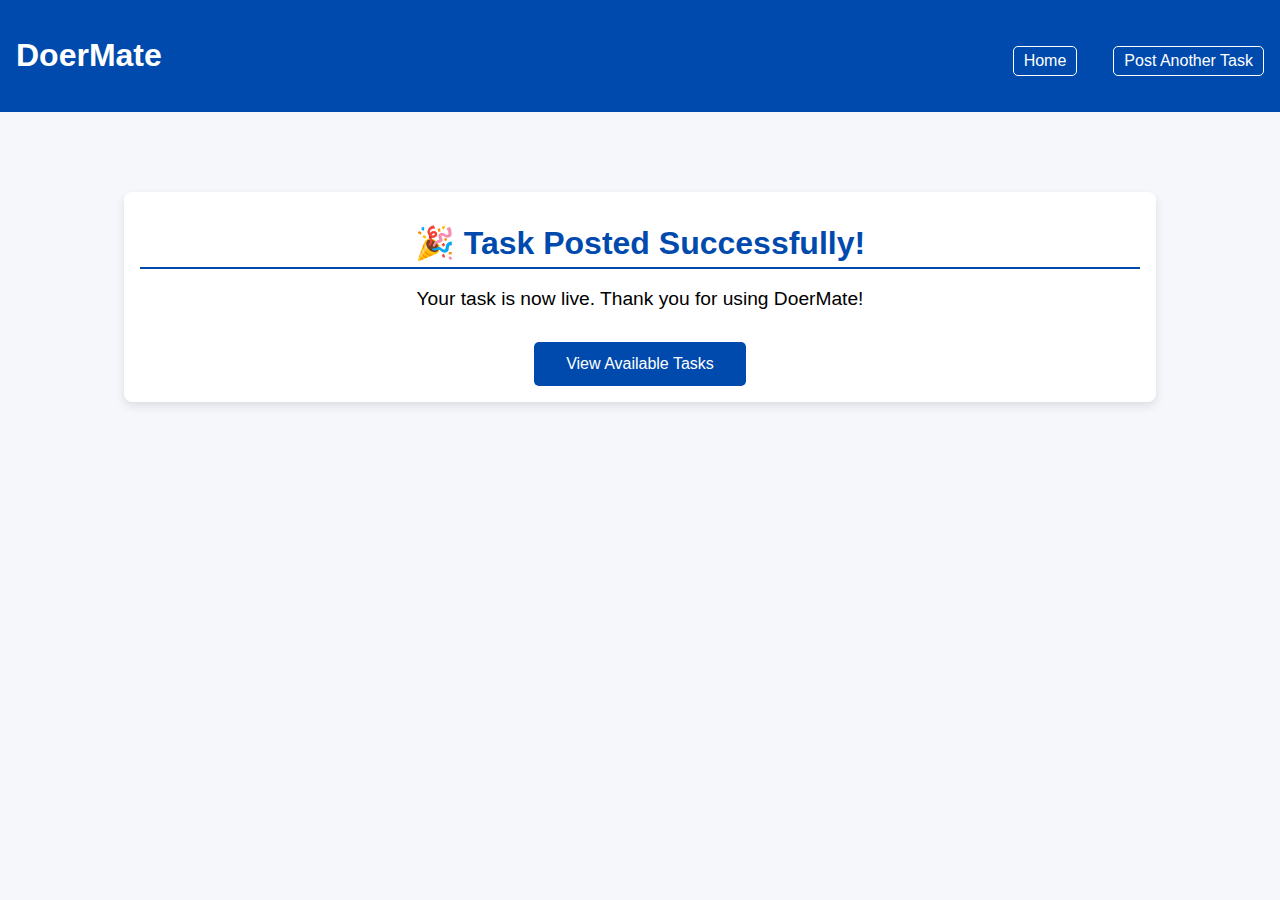
<file: success.html>
<!DOCTYPE html>
<html lang="en">
<head>
    <meta charset="UTF-8">
    <meta name="viewport" content="width=device-width, initial-scale=1.0">
    <title>Task Posted Successfully - DoerMate</title>
    <link rel="stylesheet" href="styles.css">
</head>

<body>
    <header>
        <h1>DoerMate</h1>
        <nav>
            <a href="index.html">Home</a>
            <a href="post-task.html">Post Another Task</a>
        </nav>
    </header>

    <main class="success-page">
        <h2>🎉 Task Posted Successfully!</h2>
        <p>Your task is now live. Thank you for using DoerMate!</p>
        <button onclick="window.location.href='index.html'">View Available Tasks</button>
    </main>
</body>
</html>
</file>
<file: styles.css>
body {
    font-family: Arial, sans-serif;
    margin: 0;
    padding: 0;
}

header {
    background-color: #4CAF50;
    color: white;
    padding: 1rem;
    display: flex;
    justify-content: space-between;
    align-items: center;
}

nav a {
    color: white;
    margin-left: 1rem;
    text-decoration: none;
}

.hero {
    background: #e8f5e9;
    padding: 2rem;
    text-align: center;
}

.tasks {
    padding: 2rem;
}

.task-card {
    background: white;
    padding: 1rem;
    margin-bottom: 1rem;
    border: 1px solid #ddd;
    border-radius: 5px;
}
.post-task {
    padding: 2rem;
    max-width: 600px;
    margin: auto;
}

.post-task form {
    display: flex;
    flex-direction: column;
}

.post-task label {
    margin-top: 1rem;
    font-weight: bold;
}

.post-task input, 
.post-task textarea {
    padding: 0.5rem;
    margin-top: 0.5rem;
    border-radius: 5px;
    border: 1px solid #ccc;
}

.post-task button {
    margin-top: 1.5rem;
    padding: 0.75rem;
    background-color: #4CAF50;
    color: white;
    border: none;
    cursor: pointer;
    font-size: 1rem;
    border-radius: 5px;
}
.auth-form {
    padding: 2rem;
    max-width: 400px;
    margin: auto;
}

.auth-form form {
    display: flex;
    flex-direction: column;
}

.auth-form label {
    margin-top: 1rem;
    font-weight: bold;
}

.auth-form input {
    padding: 0.5rem;
    margin-top: 0.5rem;
    border-radius: 5px;
    border: 1px solid #ccc;
}

.auth-form button {
    margin-top: 1.5rem;
    padding: 0.75rem;
    background-color: #4CAF50;
    color: white;
    border: none;
    cursor: pointer;
    font-size: 1rem;
    border-radius: 5px;
}
/* Admin Dashboard Styling */

body {
  font-family: Arial, sans-serif;
  background-color: #f5f7fa;
  margin: 0;
  padding: 0;
}

header {
  background-color: #004aad;
  padding: 1rem;
  color: white;
  text-align: center;
}

nav {
  display: flex;
  justify-content: center;
  gap: 20px;
  margin-top: 10px;
}

nav a, nav button {
  color: white;
  text-decoration: none;
  background-color: transparent;
  border: 1px solid white;
  padding: 5px 10px;
  border-radius: 5px;
}

nav a:hover, nav button:hover {
  background-color: white;
  color: #004aad;
}

main {
  max-width: 1000px;
  margin: 2rem auto;
  padding: 1rem;
  background: white;
  border-radius: 8px;
  box-shadow: 0px 4px 10px rgba(0,0,0,0.1);
}

h2 {
  margin-top: 1rem;
  color: #333;
  border-bottom: 2px solid #004aad;
  padding-bottom: 5px;
}

#users-list, #chats-list {
  margin-top: 1rem;
  margin-bottom: 2rem;
  background-color: #f0f4f8;
  padding: 1rem;
  border-radius: 6px;
}

#users-list p, #chats-list p {
  background: #ffffff;
  padding: 10px;
  border-radius: 5px;
  margin-bottom: 10px;
  box-shadow: 0px 1px 3px rgba(0,0,0,0.1);
}

form#admin-reply-form {
  margin-top: 1rem;
}

form#admin-reply-form input, 
form#admin-reply-form textarea {
  width: 100%;
  padding: 10px;
  margin-bottom: 1rem;
  border: 1px solid #ccc;
  border-radius: 4px;
}

form#admin-reply-form button {
  background-color: #004aad;
  color: white;
  border: none;
  padding: 10px 20px;
  border-radius: 4px;
  cursor: pointer;
}

form#admin-reply-form button:hover {
  background-color: #003080;
}

/* Access Denied Styling */
#access-denied {
  text-align: center;
  padding: 3rem;
  background-color: #ffe5e5;
  border: 1px solid red;
  border-radius: 8px;
  margin-top: 2rem;
}
/* Landing Page Styles */
.hero {
  background: url('https://images.unsplash.com/photo-1521737604893-d14cc237f11d') center/cover no-repeat;
  color: white;
  text-align: center;
  padding: 5rem 1rem;
}

.hero h2 {
  font-size: 2.5rem;
  margin-bottom: 1rem;
}

.hero button {
  background-color: #ff7f50;
  border: none;
  padding: 10px 20px;
  font-size: 1rem;
  border-radius: 5px;
  cursor: pointer;
}

.hero button:hover {
  background-color: #e0643b;
}

.how-it-works, .features, .call-to-action {
  padding: 4rem 2rem;
  text-align: center;
}

.steps, .features-grid {
  display: flex;
  flex-wrap: wrap;
  justify-content: center;
  gap: 2rem;
  margin-top: 2rem;
}

.step, .feature {
  background: #f0f4f8;
  padding: 1.5rem;
  border-radius: 8px;
  max-width: 300px;
}

.call-to-action button {
  margin-top: 2rem;
  background-color: #004aad;
  color: white;
  border: none;
  padding: 10px 30px;
  border-radius: 5px;
  font-size: 1rem;
}

.call-to-action button:hover {
  background-color: #003080;
}
/* Available Tasks Grid and Cards */

.tasks {
  padding: 4rem 2rem;
  text-align: center;
}

#task-list {
  display: grid;
  grid-template-columns: repeat(auto-fit, minmax(280px, 1fr));
  gap: 2rem;
  margin-top: 2rem;
}

.task-card {
  background: #ffffff;
  border-radius: 8px;
  padding: 1.5rem;
  box-shadow: 0px 4px 12px rgba(0, 0, 0, 0.1);
  text-align: left;
  transition: transform 0.2s ease, box-shadow 0.2s ease;
}

.task-card h3 {
  font-size: 1.4rem;
  margin-bottom: 0.5rem;
}

.task-card p {
  color: #555;
  margin-bottom: 0.5rem;
}

.task-card:hover {
  transform: translateY(-5px);
  box-shadow: 0px 8px 16px rgba(0, 0, 0, 0.15);
}
.success-page {
    text-align: center;
    margin-top: 5rem;
}

.success-page h2 {
    font-size: 2rem;
    color: #004aad;
    margin-bottom: 1rem;
}

.success-page p {
    font-size: 1.2rem;
    margin-bottom: 2rem;
}

.success-page button {
    padding: 0.8rem 2rem;
    font-size: 1rem;
    background-color: #004aad;
    color: white;
    border: none;
    border-radius: 5px;
    cursor: pointer;
}

.success-page button:hover {
    background-color: #003080;
}
.task-card {
    border: 1px solid #ccc;
    border-radius: 8px;
    padding: 1rem;
    margin: 1rem 0;
    background-color: #f9f9f9;
}

.task-card button {
    margin-top: 1rem;
    padding: 0.5rem 1rem;
    background-color: #004aad;
    color: white;
    border: none;
    border-radius: 5px;
    cursor: pointer;
}

.task-card button:hover {
    background-color: #003080;
}
</file>
